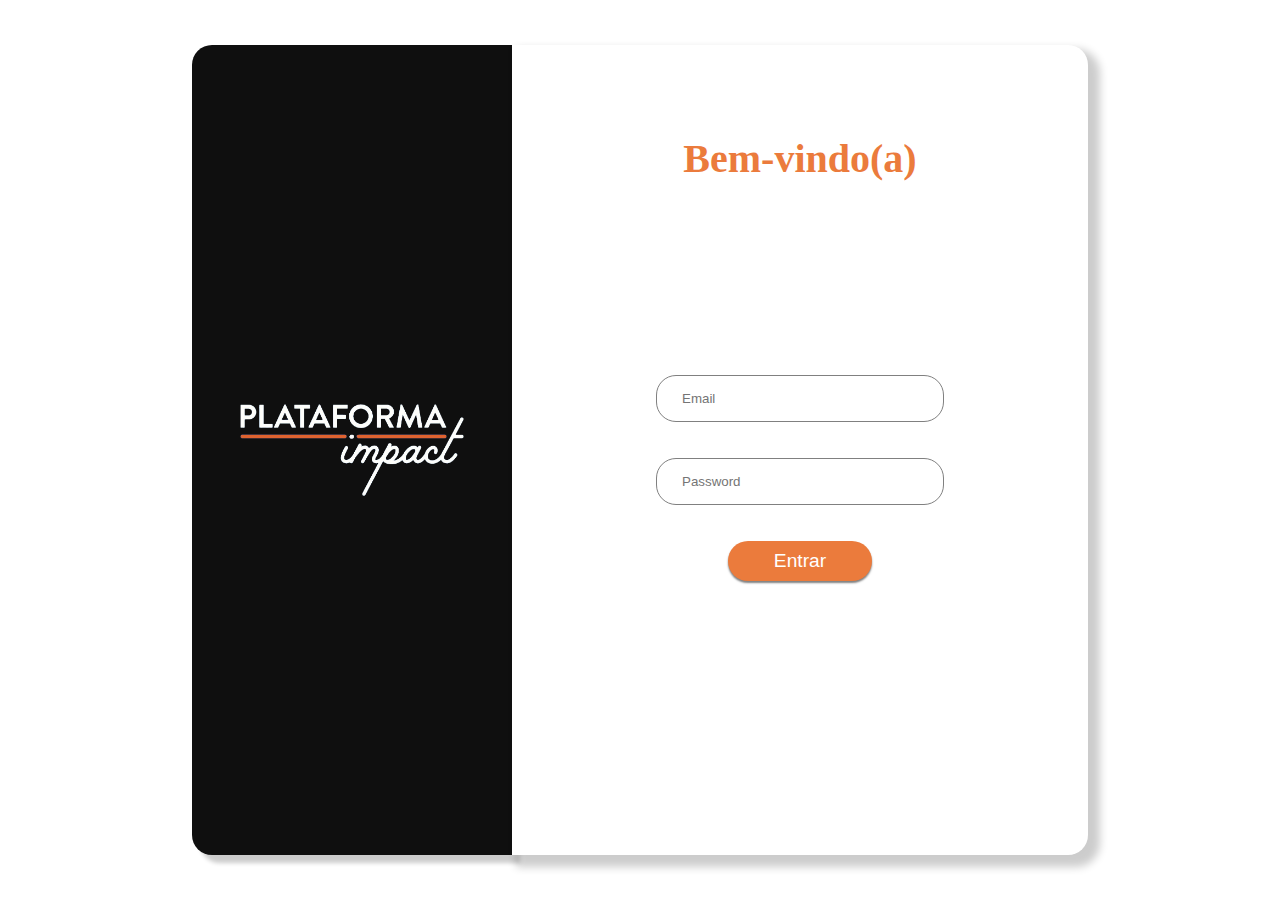
<file: index.html>
<!DOCTYPE html>
<html>

<head>
    <meta charset="UTF-8">
    <meta name="viewport" content="width=device-width, initial-scale=1">
    <link rel="icon" type="image/png" sizes="32x32" href="./src/assets/icons/favicon-32x32.png">
    <link rel="icon" type="image/png" sizes="96x96" href="./src/assets/icons/favicon-96x96.png">
    <link rel="icon" type="image/png" sizes="16x16" href="./src/assets/icons/favicon-16x16.png">

    <link rel="stylesheet" href="./src/styles/login.css">
    <link rel="stylesheet" href="./src/styles/base/reset.css">
    <link href="https://fonts.googleapis.com/css2?family=Roboto:wght@400;500;700;900&display=swap">
    <title>Impact App - Login</title>
    <script src="./src/js/login.js"></script>
</head>

<body>
    <section class="container">
        <div class="container-son logo">
            <img src="./src/assets/logo.png" id="logo">
        </div>
        <form name="form" class="container-son home-form" method="post">

            <h1 class="form-h1">Bem-vindo(a)</h1>

            <input placeholder="Email" type="text" name="email" class="form-input" id="email">

            <input placeholder="Password" type="password" name="password" class="form-input" id="password">
            <input type="submit" id="entrar" class="btn-form" value="Entrar">

        </form>
    </section>

</body>

</html>
</file>
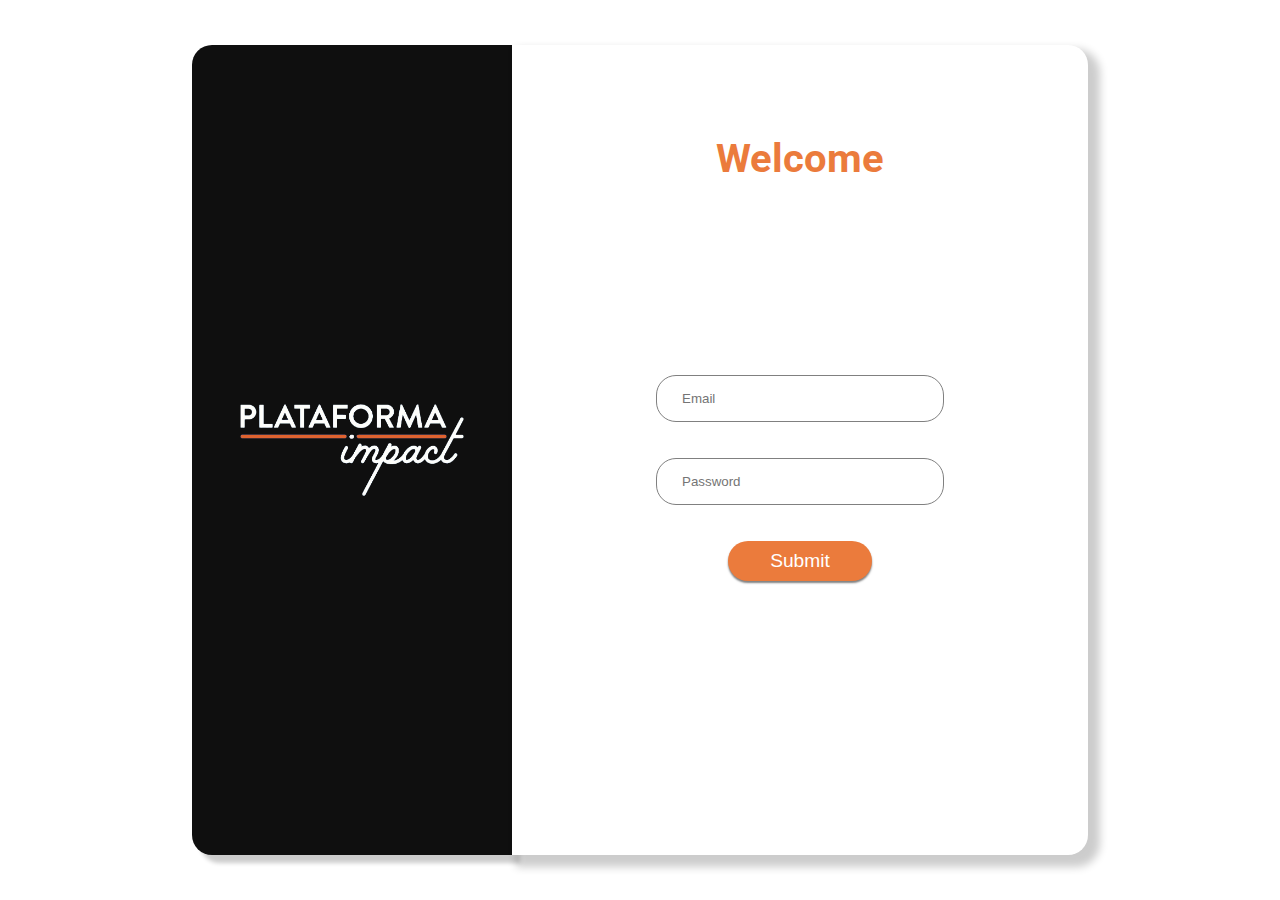
<file: login.html>
<!DOCTYPE html>
<html>
    <head>
        <meta charset="UTF-8">
        <meta name="viewport" content="width=device-width, initial-scale=1">
        <!-- <link rel="stylesheet" href="src\js\script.js" type="text/Javascript"> -->
        <link rel="stylesheet" href="./src/css/main.css">
        <link href="https://fonts.googleapis.com/css2?family=Roboto:wght@400;500;700;900&display=swap"
        rel="stylesheet">
        <link href="https://fonts.googleapis.com/css2?family=Quicksand:wght@400;500;700&display=swap"
        rel="stylesheet">
        <link href="https://fonts.googleapis.com/css2?family=Fira+Code:wght@300;400;500&display=swap" rel="stylesheet">
        <link href="https://fonts.googleapis.com/css2?family=Russo+One&display=swap" rel="stylesheet">
        <title>Plataforma Impact - Login</title>
    </head>
    <body>
        <section class="container">
            <div class="container-son logo">
                <img src="./src/img/logo.png" id="logo">
            </div>
            <form  name="form" class="container-son home-form" method="post">

                <h1 class="form-h1">Welcome</h1>
                    
                <input placeholder="Email" type="text" name="email" class="form-input" id="email">

                <input placeholder="Password" type="password" name="password" class="form-input" id="password">
                <input type="submit" id="entrar" class="btn-form" >
                
            </form>           
        </section>
        <script src="./src/js/script.js"></script>
    </body>
</html>
</file>
<file: src/styles/login.css>
*{
    box-sizing: border-box;
}
body{
    background-color: white;
}
.valid{
    border-color: green!important;
}

.output{
    color: red;
    margin: 0;
}
.error{
    border: 1px solid red!important;
    background: rgba(255, 0, 0, 0.2);
}
.container{
    display: flex;
    height: 100vh;
    justify-content: center;
    align-items: center;
}
.container-son{
    height: 90%;
}
.logo{
    width: 25%;
    display: grid;
    place-items: center;
    background-color: #0f0f0f;
    border-radius: 20px 0 0px 20px;
    box-shadow: 8px 8px 4px rgba(0, 0, 0, 0.2);
}
#logo{
    min-width: 185px;
    object-fit: contain;
    width: 70%;
}
.home-form{
    width: 45%;
    display: flex;
    flex-direction: column;
    align-items: center;
    justify-content: center;
    row-gap: 1rem;
    background-color: white;
    border-radius: 0px 20px 20px 0px;
    box-shadow: 8px 8px 8px 4px rgba(0, 0, 0, 0.2);

}
.form-h1{
    font-family: 'Roboto';
    font-size: 2.5rem;
    color: #eb7b3c;
    font-weight: bold;
    position: relative;
    top: -20vmin;
}
.form-input{
    width: 50%;
    min-width: 250px;
    padding: 15px 25px;
    margin-bottom: 20px;
    border-radius: 20px;
    border: 1px solid grey;
}
.btn-form{
    background-color: #eb7b3c;
    font-size: 1.2rem;
    color: white;
    width: 25%;
    min-width: 90px;
    height: 5%;
    min-height: 30px;
    border: none;
    border-radius: 20px;
    cursor: pointer;
    transition: .5s;
    box-shadow: 0px 2px 2px rgba(0, 0, 0, 0.5);
}
.btn-form:hover{
    box-shadow: 0px 5px 5px rgba(0, 0, 0, 0.5);
     background-color: #ff5e00; 
}
@media (max-width:450px){
    .container{
        flex-direction: column;
        border-radius: unset;
    }
    .container > .container-son{
        width: 100%;
    }
    .home-form{
        padding-top: 3rem;
        height: 75%;
    }
    .logo{
        height: 25%;
        place-items: center;
    }
    .logo, .home-form{
        justify-content: start;
        border-radius: 0px;
        box-shadow: unset;
    }
    .form-h1{
        font-size: 20px;
        position: static;
    }
    .btn-form{
        width: 40%;
        height: 10%;
        background-color: #f16b1e;
    }
}
@media (max-height: 380px){
    .home-form{
        row-gap: 20px;
    }
}
@media (max-height: 340px){
    .home-form{
        row-gap: 10px;
    }
}
@media (max-height: 320px){
    .home-form{
        row-gap: 5px;
    }
    .form-h1{
        margin-bottom: 0px;
    }
}
</file>
<file: src/css/main.css>
@import url(login.css);
@import url(reset.css);
</file>
